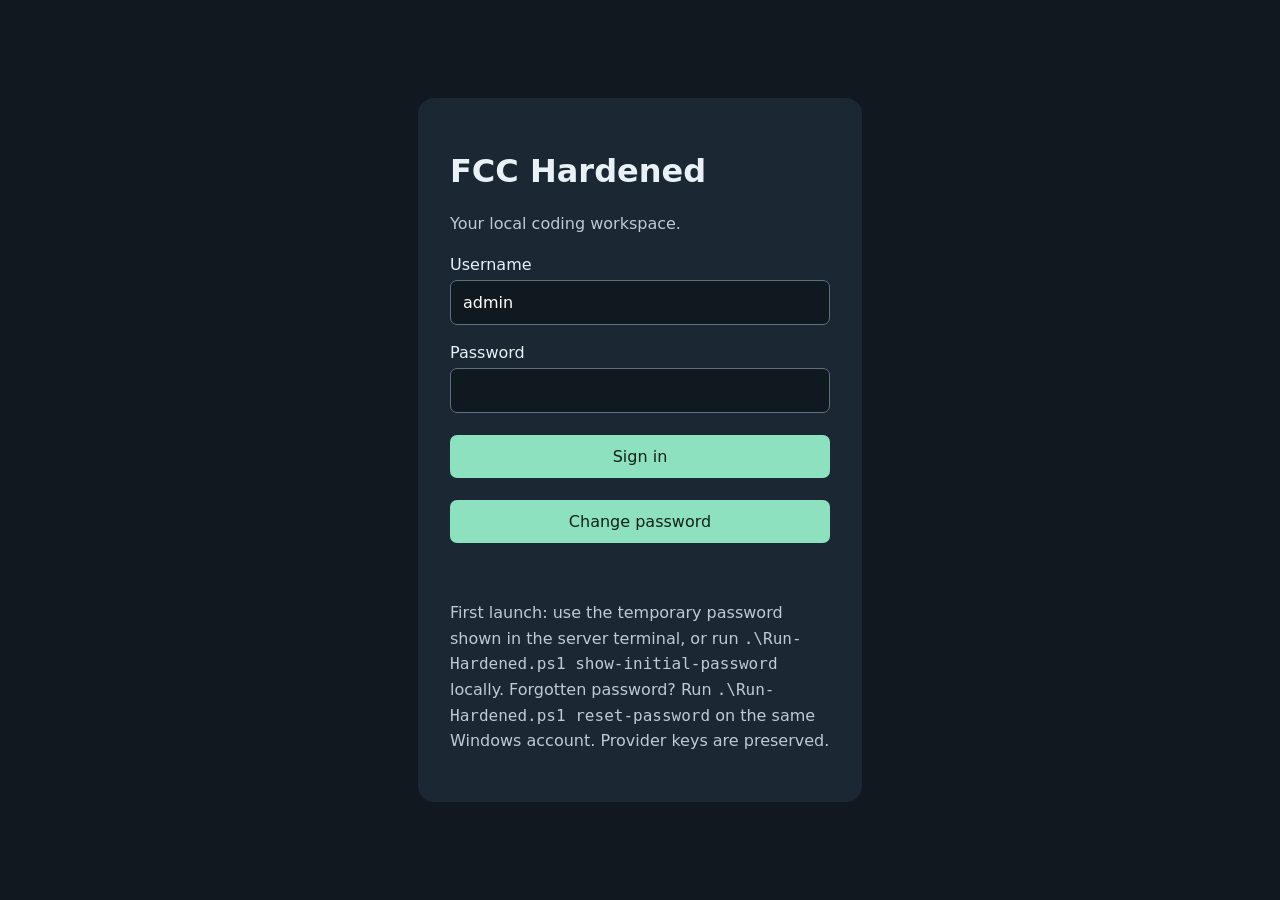
<file: src/free_claude_code/api/admin_static/login.html>
<!doctype html>
<html lang="en"><head><meta charset="utf-8"><meta name="viewport" content="width=device-width,initial-scale=1">
<title>FCC Hardened — Sign in</title>
<style>
body{font:16px system-ui;background:#111820;color:#e9f1f7;margin:0;min-height:100vh;display:grid;place-items:center}
main{width:min(380px,85vw);padding:32px;background:#1b2733;border-radius:16px}
label{display:block;margin:18px 0 6px}input,button{box-sizing:border-box;width:100%;padding:12px;border-radius:7px;font:inherit}
input{background:#101820;color:white;border:1px solid #607080}button{margin-top:22px;border:0;background:#8de1be;color:#102219;cursor:pointer}
p{line-height:1.6;color:#bdcbd6}#status{min-height:1.6em;color:#ffd7a4}code{overflow-wrap:anywhere}
</style></head><body><main>
<h1>FCC Hardened</h1><p>Your local coding workspace.</p>
<form id="login">
<label for="username">Username</label><input id="username" value="admin" autocomplete="username" required>
<label for="password">Password</label><input id="password" type="password" autocomplete="current-password" required maxlength="1024">
<button>Sign in</button></form>
<form id="change" hidden>
<p>Set your own password before continuing. You can also change an existing password here.</p>
<label for="current">Current password</label><input id="current" type="password" autocomplete="current-password" required>
<label for="newPassword">New password</label><input id="newPassword" type="password" autocomplete="new-password" minlength="14" maxlength="1024" required>
<label for="confirm">Confirm new password</label><input id="confirm" type="password" autocomplete="new-password" required>
<button>Change password and sign out</button></form>
<button id="toggle" type="button">Change password</button>
<p id="status" role="status"></p>
<p>First launch: use the temporary password shown in the server terminal, or run <code>.\Run-Hardened.ps1 show-initial-password</code> locally. Forgotten password? Run <code>.\Run-Hardened.ps1 reset-password</code> on the same Windows account. Provider keys are preserved.</p>
</main><script>
const $=id=>document.getElementById(id);
let wantChange = new URLSearchParams(location.search).has("change");
if(wantChange) $("status").textContent="Sign in to change your password.";
async function post(path,body){const r=await fetch(path,{method:"POST",headers:{"Content-Type":"application/json","X-FCC-Admin":"1"},body:JSON.stringify(body)});const d=await r.json();if(!r.ok)throw Error(d.detail||"Request failed");return d;}
function change(){ $("login").hidden=true;$("change").hidden=false;$("toggle").hidden=true; }
$("toggle").onclick=()=>{wantChange=true;$("status").textContent="Sign in above to change your password.";$("password").focus();};
$("login").onsubmit=async e=>{e.preventDefault();$("status").textContent="Signing in…";try{const d=await post("/admin/auth/login",{username:$("username").value,password:$("password").value});if(d.password_change_required||wantChange){$("current").value=$("password").value;$("password").value="";change();$("status").textContent="Choose a password with at least 14 characters and 8 distinct characters.";}else location.assign("/admin");}catch(x){$("status").textContent=x.message;}};
$("change").onsubmit=async e=>{e.preventDefault();try{if($("newPassword").value!==$("confirm").value)throw Error("Passwords do not match");await post("/admin/auth/password",{current_password:$("current").value,new_password:$("newPassword").value});location.assign("/admin/login");}catch(x){$("status").textContent=x.message;}};
</script></body></html>
</file>
